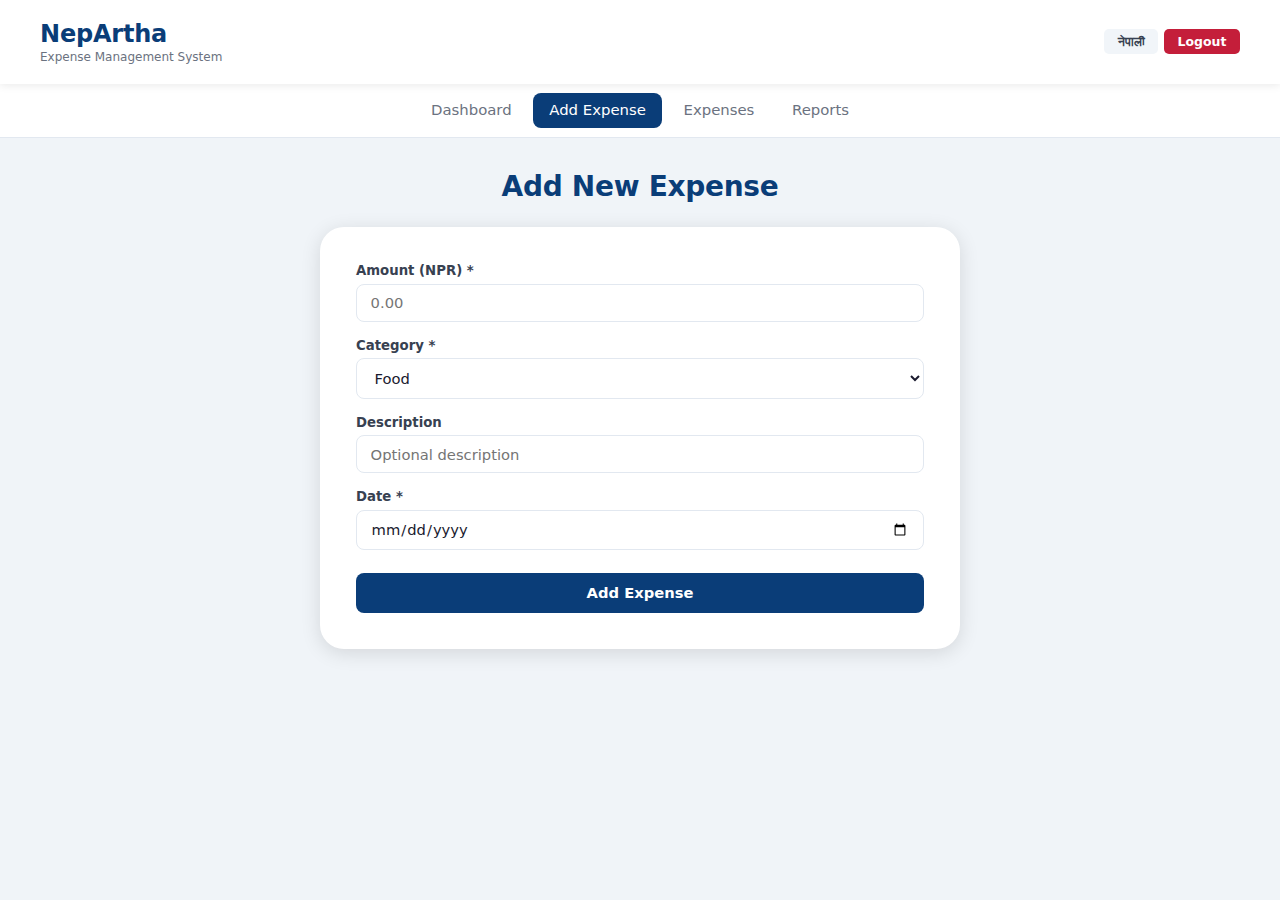
<file: frontend/addExpenses.html>
<!DOCTYPE html>
<html lang="en">
<head>
    <meta charset="UTF-8">
    <meta name="viewport" content="width=device-width, initial-scale=1.0">
    <title>NepArtha - Add Expense</title>
    <link rel="stylesheet" href="style.css">
</head>
<body>
  <!-- Navigation -->
    <nav class="navbar">
        <div class="nav-container">
            <div class="logo">
                <h1>नेपअर्थ (NepArtha)</h1>
                <p>Expense Management System</p>
            </div>
            <div class="nav-actions">
                <button id="langToggle" class="btn-secondary">नेपाली</button>
                
                <button onclick="logout()" class="btn-danger btn-small">Logout</button>
            </div>
        </div>
    </nav>

    <!-- Menu -->
    <div class="menu">
        <a href="index.html" class="menu-item">Dashboard</a>
        <a href="addExpenses.html" class="menu-item active">Add Expense</a>
        <a href="expenses.html" class="menu-item">Expenses</a>
        <a href="report.html" class="menu-item">Reports</a>
    </div>

    <!-- Main Content -->
    <div class="container">
        <h2 class="page-title" id="formTitle">Add New Expense</h2>

        <div class="form-container">
            <div class="form-card">
                <!-- Success/Error Messages -->
                <div id="successMsg" class="alert alert-success" style="display: none;"></div>
                <div id="errorMsg" class="alert alert-danger" style="display: none;"></div>

                <!-- Expense Form -->
                <div class="form-group">
                    <label for="amount">Amount (NPR) *</label>
                    <input type="number" id="amount" step="0.01" placeholder="0.00" required>
                </div>

                <div class="form-group">
                    <label for="category">Category *</label>
                    <select id="category" required>
                        <option value="Food"> Food</option>
                        <option value="Transport"> Transport</option>
                        <option value="Education">Education</option>
                        <option value="Entertainment">Entertainment</option>
                        <option value="Shopping"> Shopping</option>
                        <option value="Health">Health</option>
                        <option value="Bills">Bills</option>
                        <option value="Others"> Others</option>
                    </select>
                </div>

                <div class="form-group">
                    <label for="description">Description</label>
                    <input type="text" id="description" placeholder="Optional description">
                </div>

                <div class="form-group">
                    <label for="date">Date *</label>
                    <input type="date" id="date" required>
                </div>

                <div class="form-actions">
                    <button id="submitBtn" class="btn-primary">
                         Add Expense
                    </button>
                    <button id="cancelBtn" class="btn-secondary" style="display: none;">
                        Cancel
                    </button>
                </div>
            </div>
        </div>
    </div>
<script src="auth.js"></script>
    <script src="addExpenses.js"></script>
    
    <script src="translations.js"></script>
</body>
</html>
</file>
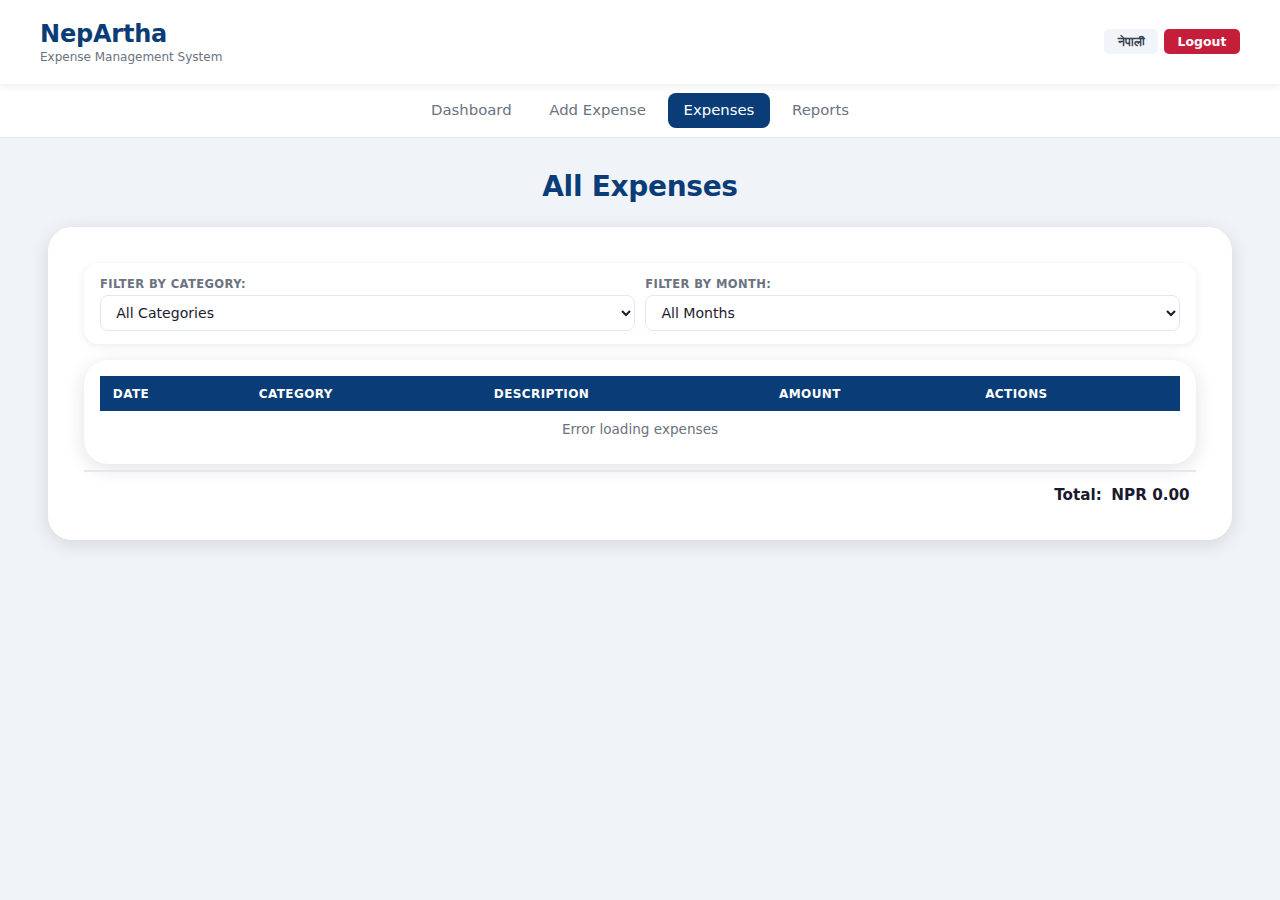
<file: frontend/expenses.html>
<!DOCTYPE html>
<html lang="en">
<head>
    <meta charset="UTF-8">
    <meta name="viewport" content="width=device-width, initial-scale=1.0">
    <title>NepArtha - Expenses</title>
    <link rel="stylesheet" href="style.css">
</head>
<body>
    <!-- Navigation -->
    <nav class="navbar">
        <div class="nav-container">
            <div class="logo">
                <h1>नेपअर्थ (NepArtha)</h1>
                <p>Expense Management System</p>
            </div>
            <div class="nav-actions">
                <button id="langToggle" class="btn-secondary">नेपाली</button>
                <button onclick="logout()" class="btn-danger btn-small">Logout</button>
            </div>
        </div>
    </nav>

    <!-- Menu -->
    <div class="menu">
        <a href="index.html" class="menu-item">Dashboard</a>
        <a href="addExpenses.html" class="menu-item">Add Expense</a>
        <a href="expenses.html" class="menu-item active">Expenses</a>
        <a href="report.html" class="menu-item">Reports</a>
    </div>

    <!-- Main Content -->
    <div class="container">
        <h2 class="page-title">All Expenses</h2>

        <div class="form-card">
            <!-- Filter Section -->
            <div class="filter-section">
                <div class="filter-group">
                    <label>Filter by Category:</label>
                    <select id="filterCategory">
                        <option value="all">All Categories</option>
                        <option value="Food">🍔 Food</option>
                        <option value="Transport">🚗 Transport</option>
                        <option value="Education">📚 Education</option>
                        <option value="Entertainment">🎮 Entertainment</option>
                        <option value="Shopping">🛍️ Shopping</option>
                        <option value="Health">🏥 Health</option>
                        <option value="Bills">📄 Bills</option>
                        <option value="Others">📌 Others</option>
                    </select>
                </div>

                <div class="filter-group">
                    <label>Filter by Month:</label>
                    <select id="filterMonth">
                        <option value="all">All Months</option>
                    </select>
                </div>
            </div>

            <!-- Expenses Table -->
            <div class="table-container">
                <table class="expenses-table">
                    <thead>
                        <tr>
                            <th>Date</th>
                            <th>Category</th>
                            <th>Description</th>
                            <th>Amount</th>
                            <th>Actions</th>
                        </tr>
                    </thead>
                    <tbody id="expensesTableBody">
                        <tr>
                            <td colspan="5" class="no-data">No expenses found.</td>
                        </tr>
                    </tbody>
                </table>
            </div>

            <!-- Total Summary -->
            <div class="summary-footer">
                <strong>Total:</strong>
                <span id="totalAmount">NPR 0.00</span>
            </div>
        </div>

        <!-- Delete Confirmation Modal — FIXED: class="modal-overlay" -->
        <div id="deleteModal" class="modal-overlay" style="display: none;">
            <div class="modal-content">
                <h3>Confirm Delete</h3>
                <p>Are you sure you want to delete this expense?</p>
                <div class="modal-actions">
                    <button id="confirmDeleteBtn" class="btn-danger">Delete</button>
                    <button id="cancelDelete" class="btn-secondary">Cancel</button>
                </div>
            </div>
        </div>

    </div>

    <script src="expenses.js"></script>
    <script src="translations.js"></script>
</body>
</html>
</file>
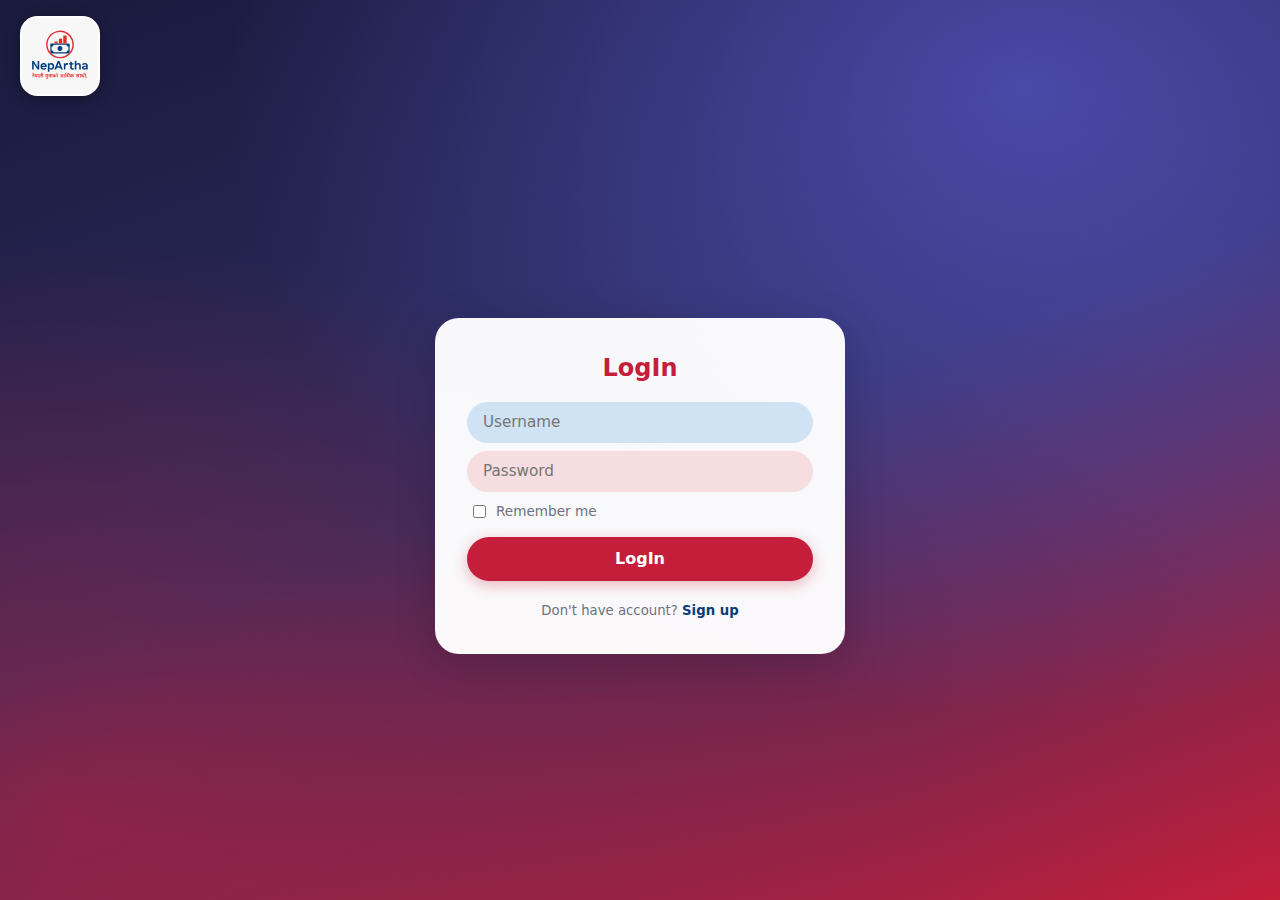
<file: frontend/login.html>
<!DOCTYPE html>
<html lang="en">

<head>
    <meta charset="UTF-8">
    <meta name="viewport" content="width=device-width, initial-scale=1.0">
    <link rel="stylesheet" href="style.css">
    <title>NepArtha Login</title>
</head>

<body>
    <div class="container-loginSignup">


        <!-- Logo -->
        <div class="logo">
            <img src="logo.svg" alt="">
        </div>

        <!-- Card -->
        <div class="card">
            <h1>LogIn</h1>
            <div id="errorMsg" class="error-message"></div>

            <form class="loginform" id="loginForm" action="index.html">
                <input class="input-blue" type="text" id="username" placeholder="Username" required>
                <input class="input-pink" type="password" id="password" placeholder="Password" required>

                <div class="remember">
                    <input type="checkbox" id="remember">
                    <label for="remember">Remember me</label>
                </div>

                <button type="submit">LogIn</button>

                <div class="link">
                    Don't have account? <a href="signup.html">Sign up</a>
                </div>
            </form>
        </div>
    </div>
    <script src="login.js"></script>
</body>

</html>
</file>
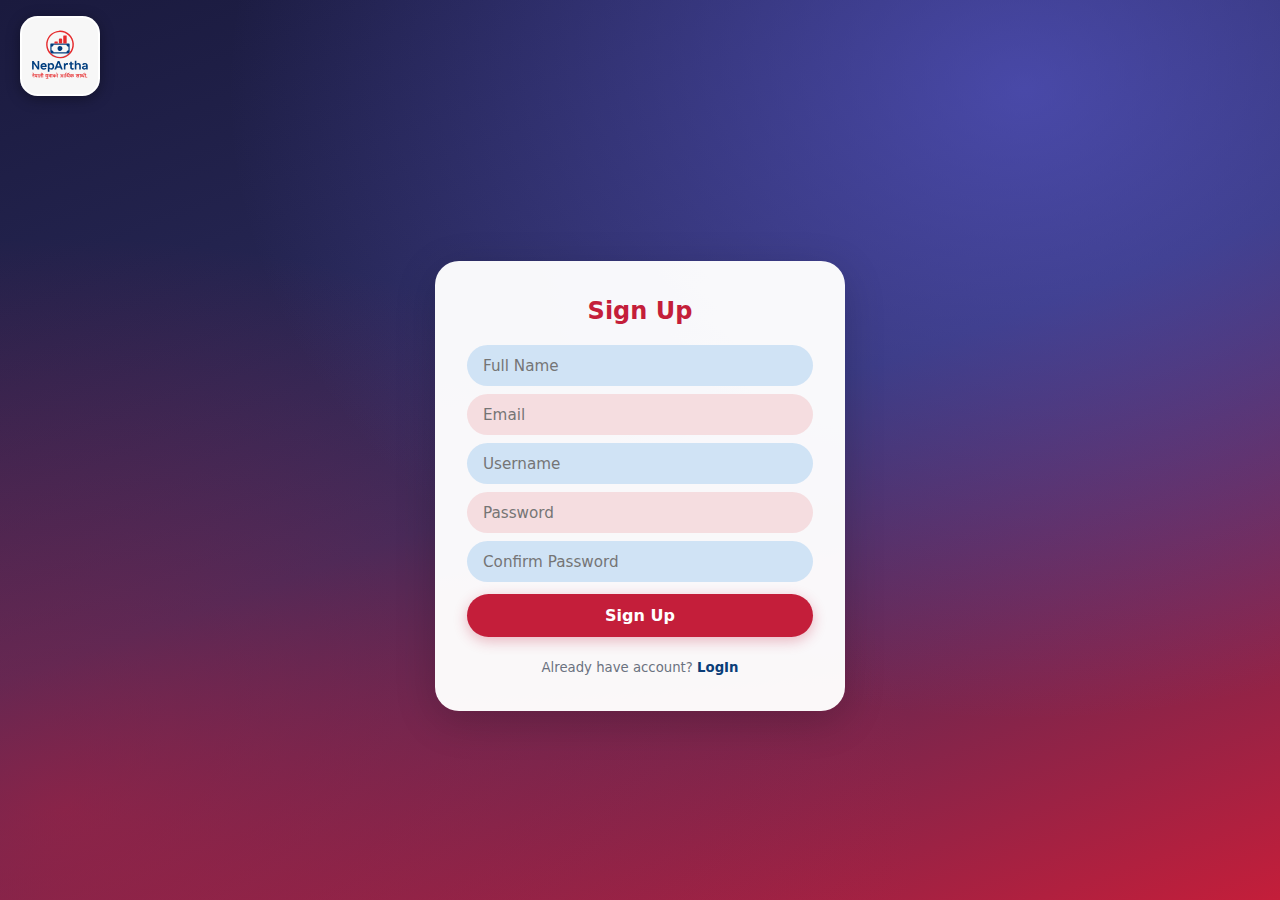
<file: frontend/signup.html>
<!DOCTYPE html>
<html lang="en">
<head>
<meta charset="UTF-8">
<meta name="viewport" content="width=device-width, initial-scale=1.0">
<link rel="stylesheet" href="style.css">
<title>NepArtha Sign Up</title>
</head>

<body>
<div class="container-loginSignup">

    <!-- Logo -->
    <div class="logo">
        <img src="logo.svg" alt="logo">
    </div>

    <!-- Card -->
    <div class="card">
        <h1>Sign Up</h1>
        <div id="errorMsg" class="error-message"></div>
        <div id="successMsg" class="success-message"></div>

        <form class="loginform" id="signupForm" action="login.html">
            <input class="input-blue" type="text" id="fullname" placeholder="Full Name" required>
            <input class="input-pink" type="email" id="email" placeholder="Email" required>
            <input class="input-blue" type="text" id="username" placeholder="Username" required>
            <input class="input-pink" type="password" id="password" placeholder="Password" required>
            <input class="input-blue" type="password" id="confirmPassword" placeholder="Confirm Password" required>

            <button type="submit">Sign Up</button>

            <div class="link">
                Already have account? <a href="login.html">LogIn</a>
            </div>
        </form>
    </div>
</div>
</div>
<script src="signup.js"></script>
</body>
</html>
</file>
<file: frontend/style.css>
/* ============================================================
   NepArtha — style.css
   ============================================================ */

/* ── Variables ─────────────────────────────────────────── */
:root {
    --blue:        #0A3D78;
    --blue-light:  #1a5aa8;
    --red:         #C41E3A;
    --red-light:   #e03353;
    --bg:          #f0f4f8;
    --white:       #ffffff;
    --input-blue:  #d0e3f5;
    --input-pink:  #f5dde0;
    --text-dark:   #1a1a2e;
    --text-muted:  #6b7280;
    --border:      #e2e8f0;
    --shadow-sm:   0 2px 8px rgba(0,0,0,.08);
    --shadow-md:   0 4px 20px rgba(0,0,0,.12);
    --shadow-lg:   0 10px 40px rgba(0,0,0,.18);
    --radius-sm:   8px;
    --radius-md:   14px;
    --radius-lg:   24px;
    --radius-pill: 999px;
    --font:        'Segoe UI', system-ui, sans-serif;
}

/* ── Reset ─────────────────────────────────────────────── */
*, *::before, *::after {
    margin: 0;
    padding: 0;
    box-sizing: border-box;
}

/* CRITICAL: never lock height — allow natural scroll */
html, body {
    font-family: var(--font);
    background: var(--bg);
    color: var(--text-dark);
    min-height: 100%;
    /* NO height:100%, NO overflow:hidden */
}

/* ============================================================
   AUTH PAGES  (login / signup)
   ============================================================ */

.container-loginSignup {
    min-height: 100vh;
    width: 100%;
    display: flex;
    align-items: center;
    justify-content: center;
    /* mobile: logo 64px + 12px top + 16px gap */
    padding: 6rem 1rem 2.5rem;
    background:
        radial-gradient(ellipse at 80% 10%, rgba(101,101,236,.55) 0%, transparent 55%),
        radial-gradient(ellipse at 5%  90%, rgba(196,30,58,.50)   0%, transparent 50%),
        linear-gradient(160deg, #1a1a3e 0%, #2d2d60 50%, #C41E3A 100%);
}

/* Logo — fixed top-LEFT on auth pages */
/* Auth pages — fixed top-left, grows with screen */
.logo img {
    position: fixed;
    top: 12px;
    left: 14px;
    width: 64px;
    height: 64px;
    object-fit: cover;
    border-radius: 22%;
    border: 2px solid rgba(255,255,255,.8);
    box-shadow: 0 3px 14px rgba(0,0,0,.35);
    background: #fff;
    z-index: 100;
    transition: width .2s, height .2s;
}

/* Card — centered by flex parent, no position:absolute */
.card {
    width: 100%;
    max-width: 380px;
    padding: 2rem 1.5rem 1.75rem;
    background: rgba(255,255,255,.97);
    border-radius: var(--radius-lg);
    box-shadow: var(--shadow-lg);
    text-align: center;
}

.card h1 {
    color: var(--red);
    font-size: 1.5rem;
    font-weight: 700;
    margin-bottom: 1.25rem;
}

.loginform {
    display: flex;
    flex-direction: column;
    gap: 0.5rem;
}

/* Inputs */
input {
    width: 100%;
    padding: 0.72rem 1rem;
    border: none;
    border-radius: var(--radius-pill);
    font-size: 0.95rem;
    font-family: var(--font);
    outline: none;
    color: var(--text-dark);
    margin-bottom: 0;
    transition: box-shadow .2s;
}
input:focus { box-shadow: 0 0 0 3px rgba(10,61,120,.2); }

.input-blue { background: var(--input-blue); }
.input-pink { background: var(--input-pink); }

/* Remember me */
.remember {
    display: flex;
    align-items: center;
    gap: 0.6rem;
    padding-left: 0.4rem;
    font-size: 0.85rem;
    color: var(--text-muted);
    margin: 0.2rem 0 0.4rem;
    text-align: left;
}
.remember input { width: auto; margin: 0; accent-color: var(--blue); }
.remember label { cursor: pointer; }

/* Auth submit button */
button {
    width: 100%;
    padding: 0.78rem 1rem;
    border: none;
    border-radius: var(--radius-pill);
    background: var(--red);
    color: #fff;
    font-size: 1rem;
    font-weight: 700;
    font-family: var(--font);
    cursor: pointer;
    transition: background .2s, transform .1s;
    box-shadow: 0 4px 14px rgba(196,30,58,.3);
    margin-top: 0.2rem;
}
button:hover  { background: var(--red-light); }
button:active { transform: scale(.98); }

/* Links */
.link { margin-top: 0.9rem; font-size: 0.83rem; color: var(--text-muted); }
.link a { color: var(--blue); text-decoration: none; font-weight: 600; }
.link a:hover { text-decoration: underline; }

/* Auth messages */
.msg-error, .error-message {
    display: none;
    background: #fef2f2;
    color: #c0392b;
    border-left: 4px solid var(--red);
    padding: 0.65rem 0.9rem;
    border-radius: var(--radius-sm);
    margin-bottom: 0.65rem;
    font-size: 0.85rem;
    text-align: left;
}
.msg-success, .success-message {
    display: none;
    background: #f0fdf4;
    color: #166534;
    border-left: 4px solid #22c55e;
    padding: 0.65rem 0.9rem;
    border-radius: var(--radius-sm);
    margin-bottom: 0.65rem;
    font-size: 0.85rem;
    text-align: left;
}
.field-error {
    display: none;
    color: var(--red);
    font-size: 0.76rem;
    margin: -0.2rem 0 0.25rem 0.4rem;
    text-align: left;
}

/* ============================================================
   NAVBAR  — mobile-first
   ─────────────────────────────────────────────────────────
   Layout on mobile (≤767px):
   Row 1: [Logo text]  ────────  [नेपाली] [Logout]
   Row 2: Welcome, User  (centered, full width)
   ============================================================ */

.navbar {
    background: var(--white);
    box-shadow: var(--shadow-sm);
    position: sticky;
    top: 0;
    z-index: 50;
    padding: 0.4rem 0;
}

.nav-container {
    max-width: 1280px;
    margin: 0 auto;
    padding: 0.5rem 1.25rem;
    display: flex;
    flex-wrap: wrap;
    align-items: center;
    justify-content: space-between;
    gap: 0.25rem;
}

/* Logo block — row 1, left */
.navbar .logo {
    flex: 0 0 auto;
}

.navbar .logo h1 {
    color: var(--blue);
    font-size: 1.1rem;        /* smaller on mobile so buttons fit */
    font-weight: 800;
    line-height: 1.2;
    letter-spacing: -.2px;
}

.navbar .logo p {
    color: var(--text-muted);
    font-size: 0.62rem;
    margin-top: 1px;
}

/* Override fixed logo inside navbar */
.navbar .logo img {
    position: static !important;
    transform: none !important;
    width: 36px;
    height: 36px;
    border-radius: 22%;
    border: 1.5px solid var(--border);
    box-shadow: var(--shadow-sm);
}

/* Buttons row — row 1, right */
.nav-actions {
    flex: 0 0 auto;
    display: flex;
    align-items: center;
    gap: 0.35rem;
}

/* ALL nav buttons always small */
.nav-actions button,
.btn-small {
    width: auto !important;
    padding: 0.28rem 0.65rem !important;
    font-size: 0.72rem !important;
    border-radius: 5px !important;
    font-weight: 600 !important;
    margin: 0 !important;
    box-shadow: none !important;
    white-space: nowrap !important;
}

/* Welcome — row 2, full width, centered */
.user-welcome {
    flex: 0 0 100%;
    order: 9;
    text-align: center;
    font-size: 1rem;          /* bigger on mobile */
    font-weight: 600;
    color: #1a1a2e;
    padding: 0.3rem 0 0.2rem;
    white-space: nowrap;
    overflow: hidden;
    text-overflow: ellipsis;
}

/* ============================================================
   MENU / TAB BAR
   ============================================================ */
.menu {
    background: var(--white);
    border-bottom: 1px solid var(--border);
    display: flex;
    justify-content: center;
    flex-wrap: wrap;
    gap: 0.15rem;
    padding: 0.4rem 0.5rem;
}

.menu-item {
    padding: 0.4rem 0.6rem;
    text-decoration: none;
    color: var(--text-muted);
    font-size: 0.78rem;
    font-weight: 500;
    border-radius: var(--radius-sm);
    transition: background .2s, color .2s;
    white-space: nowrap;
}

.menu-item:hover  { background: #f1f5f9; color: var(--blue); }
.menu-item.active { background: var(--blue); color: #fff; }

/* ============================================================
   PAGE WRAPPER  — never set height, let content grow
   ============================================================ */
.app-container,
.container {
    max-width: 1280px;
    margin: 0 auto;
    padding: 1rem 0.75rem 3rem;
    width: 100%;
}

.page-title {
    color: var(--blue);
    font-size: 1.3rem;
    font-weight: 800;
    letter-spacing: -.3px;
    margin-bottom: 1.25rem;
    text-align: center;
}

/* ============================================================
   APP BUTTONS
   ============================================================ */
.btn-primary, .btn-secondary, .btn-danger, .btn-success {
    display: inline-flex;
    align-items: center;
    justify-content: center;
    width: auto;
    padding: 0.55rem 1.1rem;
    border: none;
    border-radius: var(--radius-sm);
    font-size: 0.88rem;
    font-weight: 600;
    font-family: var(--font);
    cursor: pointer;
    transition: background .2s, transform .1s;
    margin-bottom: 0;
    box-shadow: none;
}
.btn-primary   { background: var(--blue);  color: #fff; }
.btn-primary:hover   { background: var(--blue-light); }
.btn-secondary { background: #f1f5f9; color: #374151; }
.btn-secondary:hover { background: #e2e8f0; }
.btn-danger    { background: var(--red);   color: #fff; }
.btn-danger:hover    { background: var(--red-light); }
.btn-success   { background: #16a34a; color: #fff; }
.btn-success:hover   { background: #15803d; }

/* ============================================================
   ALERTS
   ============================================================ */
.alert {
    padding: 0.8rem 1rem;
    border-radius: var(--radius-sm);
    font-size: 0.85rem;
    margin-bottom: 1rem;
    border-left: 4px solid;
}
.alert-success { background:#f0fdf4; color:#166534; border-color:#22c55e; }
.alert-danger  { background:#fef2f2; color:#991b1b; border-color:var(--red); }
.alert-warning { background:#fffbeb; color:#92400e; border-color:#f59e0b; }
.alert-info    { background:#eff6ff; color:#1e40af; border-color:#3b82f6; }

/* ============================================================
   DASHBOARD — SUMMARY CARDS
   ============================================================ */
.summary-cards {
    display: grid;
    grid-template-columns: 1fr;
    gap: 0.9rem;
    margin-bottom: 1.25rem;
}

.cards {
    background: var(--white);
    border-radius: var(--radius-lg);
    padding: 1rem 1.1rem;
    box-shadow: var(--shadow-md);
    display: flex;
    align-items: center;
    gap: 0.85rem;
    width: 100%;
    transition: transform .2s, box-shadow .2s;
}
.cards:hover { transform: translateY(-2px); box-shadow: var(--shadow-lg); }

.card-icon {
    font-size: 1.6rem;
    flex-shrink: 0;
    width: 46px;
    height: 46px;
    display: flex;
    align-items: center;
    justify-content: center;
    border-radius: 50%;
    background: var(--bg);
}

.card-content { flex: 1; min-width: 0; }

.card-label {
    color: var(--text-muted);
    font-size: 0.7rem;
    font-weight: 700;
    text-transform: uppercase;
    letter-spacing: .5px;
    margin-bottom: 0.25rem;
}

.card-value {
    font-size: 1.2rem;
    font-weight: 800;
    line-height: 1;
    letter-spacing: -.4px;
    /* prevent overflow on tiny screens */
    overflow: hidden;
    text-overflow: ellipsis;
    white-space: nowrap;
}

.card-red   .card-value { color: var(--red);  }
.card-blue  .card-value { color: var(--blue); }
.card-green .card-value { color: #16a34a;     }

.budget-header {
    display: flex;
    flex-direction: column;
    gap: 0.5rem;
}

.btn-edit-budget {
    width: fit-content !important;
    padding: 0.3rem 0.75rem !important;
    font-size: 0.75rem !important;
    border-radius: var(--radius-sm) !important;
    background: rgba(10,61,120,.08) !important;
    color: var(--blue) !important;
    font-weight: 600 !important;
    box-shadow: none !important;
    border: 1.5px solid rgba(10,61,120,.2) !important;
    margin: 0 !important;
    white-space: nowrap;
    align-self: flex-start;
    transition: background .2s !important;
}

.btn-edit-budget:hover { background: rgba(10,61,120,.15) !important; }

/* ============================================================
   DASHBOARD — CHARTS
   FIX: charts must not overflow their container on any screen
   ============================================================ */
.charts-row {
    display: grid;
    grid-template-columns: 1fr;
    gap: 0.9rem;
    margin-bottom: 1.25rem;
    /* ensure children can't overflow */
    min-width: 0;
}

.chart-container {
    background: var(--white);
    border-radius: var(--radius-lg);
    padding: 1.1rem;
    box-shadow: var(--shadow-md);
    /* CRITICAL: constrain canvas width */
    min-width: 0;
    overflow: hidden;
    width: 100%;
}

/* Chart.js canvas — always fill container, never overflow */
.chart-container canvas {
    max-width: 100% !important;
    width: 100% !important;
    height: auto !important;
}

.section-title {
    color: var(--text-dark);
    font-size: 0.92rem;
    font-weight: 700;
    margin-bottom: 0.85rem;
    letter-spacing: -.1px;
}

/* Recent transactions */
.transactions-list {
    display: flex;
    flex-direction: column;
    gap: 0.5rem;
    margin-top: 0.4rem;
}

.transaction-item {
    display: flex;
    align-items: center;
    justify-content: space-between;
    padding: 0.6rem 0.7rem;
    background: #f8fafc;
    border-radius: var(--radius-sm);
    gap: 0.6rem;
    transition: background .15s;
    min-width: 0;
}
.transaction-item:hover { background: #f1f5f9; }

.transaction-info { display: flex; align-items: center; gap: 0.6rem; min-width: 0; flex: 1; }

.transaction-icon {
    font-size: 1.1rem;
    flex-shrink: 0;
    width: 32px; height: 32px;
    display: flex; align-items: center; justify-content: center;
    background: var(--white);
    border-radius: 50%;
    box-shadow: var(--shadow-sm);
}

.transaction-details { min-width: 0; flex: 1; }

.transaction-details h4 {
    font-size: 0.83rem;
    font-weight: 600;
    color: var(--text-dark);
    white-space: nowrap;
    overflow: hidden;
    text-overflow: ellipsis;
}

.transaction-details p { font-size: 0.72rem; color: var(--text-muted); margin-top: 1px; }

.transaction-amount {
    font-size: 0.88rem;
    font-weight: 700;
    color: var(--red);
    flex-shrink: 0;
    white-space: nowrap;
}

/* ============================================================
   EXPENSES PAGE
   ============================================================ */

/* Filter */
.filter-section {
    background: var(--white);
    border-radius: var(--radius-md);
    padding: 0.85rem 1rem;
    box-shadow: var(--shadow-sm);
    margin-bottom: 1rem;
    display: flex;
    flex-direction: column;
    gap: 0.65rem;
}

.filter-group { display: flex; flex-direction: column; gap: 0.25rem; }

.filter-group label {
    font-size: 0.72rem;
    font-weight: 700;
    color: var(--text-muted);
    text-transform: uppercase;
    letter-spacing: .4px;
}

.filter-group select,
.filter-group input[type="date"] {
    padding: 0.5rem 0.7rem;
    border: 1.5px solid var(--border);
    border-radius: var(--radius-sm);
    font-size: 0.88rem;
    font-family: var(--font);
    color: var(--text-dark);
    background: #fff;
    outline: none;
    margin-bottom: 0;
    width: 100%;
}
.filter-group select:focus { border-color: var(--blue); }

/* Form card */
.form-card {
    background: var(--white);
    border-radius: var(--radius-lg);
    padding: 1.25rem;
    box-shadow: var(--shadow-md);
}

.form-container { max-width: 640px; margin: 0 auto; }

.form-group { margin-bottom: 1rem; }

.form-group label {
    display: block;
    font-size: 0.83rem;
    font-weight: 600;
    color: #374151;
    margin-bottom: 0.35rem;
}

.form-group input,
.form-group select,
.form-group textarea {
    width: 100%;
    padding: 0.6rem 0.85rem;
    border: 1.5px solid var(--border);
    border-radius: var(--radius-sm);
    font-size: 0.92rem;
    font-family: var(--font);
    color: var(--text-dark);
    background: #fff;
    outline: none;
    transition: border .2s, box-shadow .2s;
    margin-bottom: 0;
}
.form-group input:focus,
.form-group select:focus,
.form-group textarea:focus {
    border-color: var(--blue);
    box-shadow: 0 0 0 3px rgba(10,61,120,.1);
}
.form-group textarea { min-height: 80px; resize: vertical; }

.form-actions {
    display: flex;
    flex-direction: column;
    gap: 0.65rem;
    margin-top: 1.25rem;
}

.form-actions .btn-primary,
.form-actions .btn-secondary {
    width: 100%;
    padding: 0.7rem 1rem;
    font-size: 0.92rem;
    justify-content: center;
    border-radius: var(--radius-sm);
}

/* Table */
.table-container {
    background: var(--white);
    border-radius: var(--radius-lg);
    padding: 1rem;
    box-shadow: var(--shadow-md);
    overflow-x: auto;           /* horizontal scroll for table on mobile */
    margin-top: 1rem;
    -webkit-overflow-scrolling: touch;
}

.expenses-table {
    width: 100%;
    border-collapse: collapse;
    min-width: 520px;
}

.expenses-table th {
    background: var(--blue);
    color: #fff;
    padding: 0.65rem 0.8rem;
    text-align: left;
    font-size: 0.75rem;
    font-weight: 700;
    text-transform: uppercase;
    letter-spacing: .4px;
    white-space: nowrap;
}

.expenses-table td {
    padding: 0.65rem 0.8rem;
    border-bottom: 1px solid var(--border);
    font-size: 0.85rem;
    vertical-align: middle;
}
.expenses-table tr:last-child td { border-bottom: none; }
.expenses-table tr:hover td { background: #f8fafc; }

.category-badge {
    display: inline-block;
    padding: 0.2rem 0.55rem;
    border-radius: var(--radius-pill);
    font-size: 0.75rem;
    font-weight: 600;
}

.action-buttons { display: flex; gap: 0.35rem; flex-wrap: wrap; }

.btn-edit, .btn-delete, .btn-view {
    padding: 0.28rem 0.6rem;
    border: none;
    border-radius: var(--radius-sm);
    cursor: pointer;
    font-size: 0.76rem;
    font-weight: 600;
    font-family: var(--font);
    transition: background .2s;
}
.btn-edit   { background: #3b82f6; color: #fff; }
.btn-edit:hover   { background: #2563eb; }
.btn-view   { background: #16a34a; color: #fff; }
.btn-view:hover   { background: #15803d; }
.btn-delete { background: var(--red); color: #fff; }
.btn-delete:hover { background: var(--red-light); }

.summary-footer {
    display: flex;
    justify-content: flex-end;
    align-items: center;
    gap: 0.6rem;
    padding: 0.85rem 0.4rem 0;
    border-top: 2px solid var(--border);
    font-size: 0.95rem;
    font-weight: 700;
    color: var(--text-dark);
    margin-top: 0.4rem;
}

.no-data {
    text-align: center;
    padding: 2rem 1rem;
    color: var(--text-muted);
    font-size: 0.88rem;
}

/* ============================================================
   REPORTS PAGE
   FIX: charts overflow — wrap in container with overflow:hidden
   ============================================================ */
.section { margin-bottom: 1.75rem; }
.section:last-child { margin-bottom: 0; }

/* Budget setting */
.budget-setting { display: flex; flex-direction: column; gap: 0.65rem; }

.budget-setting input {
    padding: 0.6rem 0.85rem;
    border: 1.5px solid var(--border);
    border-radius: var(--radius-sm);
    font-size: 0.92rem;
    font-family: var(--font);
    background: #fff;
    outline: none;
    margin-bottom: 0;
    width: 100%;
}
.budget-setting input:focus {
    border-color: var(--blue);
    box-shadow: 0 0 0 3px rgba(10,61,120,.1);
}
.budget-setting .btn-primary { padding: 0.6rem 1.1rem; }

.info-text { font-size: 0.83rem; margin-top: 0.35rem; min-height: 1em; }

/* Budget overview */
.budget-overview {
    background: #f8fafc;
    border: 1.5px solid var(--border);
    border-radius: var(--radius-md);
    padding: 0.85rem 1rem;
    margin-bottom: 1.25rem;
}

.budget-item {
    display: flex;
    justify-content: space-between;
    align-items: center;
    padding: 0.4rem 0;
    border-bottom: 1px dashed var(--border);
}
.budget-item:last-of-type { border-bottom: none; }

.budget-label { font-size: 0.82rem; color: var(--text-muted); font-weight: 600; }
.budget-value { font-size: 0.95rem; font-weight: 700; color: var(--text-dark); }
.text-red { color: var(--red); }

/* Progress bar */
.progress-bar {
    width: 100%;
    height: 7px;
    background: var(--border);
    border-radius: var(--radius-pill);
    overflow: hidden;
    margin-top: 0.8rem;
}
.progress-fill {
    height: 100%;
    background: linear-gradient(90deg, var(--blue), var(--blue-light));
    border-radius: var(--radius-pill);
    transition: width .4s ease;
}
.progress-fill.over-budget {
    background: linear-gradient(90deg, var(--red), var(--red-light));
}

/* CHART ROW in reports — CRITICAL overflow fix */
.charts-row .chart-container {
    /* each chart gets its own scroll-safe box */
    position: relative;
    min-height: 220px;
}

/* Category breakdown */
.category-breakdown {
    display: flex;
    flex-direction: column;
    gap: 0;
}

.category-item {
    display: flex;
    align-items: center;
    gap: 0.6rem;
    padding: 0.55rem 0;
    border-bottom: 1px solid var(--border);
}
.category-item:last-child { border-bottom: none; }

.category-name  { font-size: 0.83rem; font-weight: 600; flex: 0 0 76px; white-space: nowrap; overflow: hidden; text-overflow: ellipsis; }
.category-bar   { flex: 1; height: 7px; background: var(--border); border-radius: var(--radius-pill); overflow: hidden; min-width: 0; }
.category-bar-fill { height: 100%; border-radius: var(--radius-pill); transition: width .5s ease; }
.category-amount { font-size: 0.83rem; font-weight: 700; color: var(--red); flex: 0 0 80px; text-align: right; white-space: nowrap; }

/* Export */
.export-buttons { display: flex; flex-wrap: wrap; gap: 0.6rem; }
.export-buttons .btn-secondary { padding: 0.6rem 1rem; font-size: 0.85rem; }

/* ============================================================
   MODAL
   ============================================================ */
.modal-overlay {
    position: fixed;
    inset: 0;
    background: rgba(0,0,0,.5);
    display: none;
    align-items: center;
    justify-content: center;
    z-index: 9000;
    padding: 1rem;
}

.modal-content {
    background: var(--white);
    padding: 1.5rem;
    border-radius: var(--radius-lg);
    width: 100%;
    max-width: 420px;
    box-shadow: var(--shadow-lg);
    max-height: 90vh;
    overflow-y: auto;
}
.modal-content h2,
.modal-content h3 { color: var(--blue); font-size: 1.05rem; font-weight: 700; margin-bottom: 0.65rem; }
.modal-content p  { color: var(--text-muted); font-size: 0.88rem; }

.modal-title  { color: var(--blue); font-size: 1.1rem; font-weight: 700; }
.modal-close  { background: none; border: none; font-size: 1.3rem; cursor: pointer; color: var(--text-muted); width: auto; box-shadow: none; }
.modal-close:hover { color: var(--red); }

.modal-body { margin-bottom: 0.85rem; }
.modal-body label { display: block; font-size: 0.83rem; font-weight: 600; color: #374151; margin-bottom: 0.35rem; }

.modal-input {
    width: 100%;
    padding: 0.6rem 0.85rem;
    border: 1.5px solid var(--border);
    border-radius: var(--radius-sm);
    font-size: 0.92rem;
    font-family: var(--font);
    outline: none;
    margin-bottom: 0;
    background: #fff;
}
.modal-input:focus { border-color: var(--blue); box-shadow: 0 0 0 3px rgba(10,61,120,.1); }

.modal-actions {
    display: flex;
    flex-direction: column;
    gap: 0.55rem;
    margin-top: 1.1rem;
}
.modal-actions .btn-danger,
.modal-actions .btn-secondary,
.modal-actions .btn-save,
.modal-actions .btn-cancel {
    width: 100%;
    padding: 0.65rem 1rem;
    font-size: 0.88rem;
    border-radius: var(--radius-sm);
    font-weight: 600;
    cursor: pointer;
    border: none;
    transition: background .2s;
    box-shadow: none;
    font-family: var(--font);
}
.btn-save   { background: var(--blue); color: #fff; }
.btn-save:hover   { background: var(--blue-light); }
.btn-cancel { background: #f1f5f9; color: #374151; }
.btn-cancel:hover { background: #e2e8f0; }

/* ============================================================
   MISC
   ============================================================ */
.spinner {
    border: 3px solid var(--border);
    border-top-color: var(--blue);
    border-radius: 50%;
    width: 34px; height: 34px;
    animation: spin .8s linear infinite;
    margin: 2rem auto;
}
@keyframes spin { to { transform: rotate(360deg); } }

.pagination {
    display: flex;
    justify-content: center;
    align-items: center;
    gap: 0.35rem;
    margin-top: 1.25rem;
    flex-wrap: wrap;
}
.pagination button {
    width: auto;
    padding: 0.4rem 0.75rem;
    background: var(--white);
    color: var(--text-dark);
    border: 1.5px solid var(--border);
    border-radius: var(--radius-sm);
    font-size: 0.82rem;
    box-shadow: none;
    margin: 0;
}
.pagination button.active { background: var(--blue); color: #fff; border-color: var(--blue); }
.pagination button:disabled { opacity: .4; cursor: not-allowed; }

.empty-state { text-align: center; padding: 2.5rem 1rem; }
.empty-icon  { font-size: 2.5rem; color: #d1d5db; margin-bottom: 0.65rem; }
.empty-title { font-size: 1.05rem; color: var(--text-muted); margin-bottom: 0.35rem; }
.empty-text  { font-size: 0.85rem; color: #9ca3af; margin-bottom: 1rem; }

/* ============================================================
   TABLET  ≥ 600px
   ============================================================ */
@media (min-width: 600px) {

    /* Navbar — unwrap to single row */
    .nav-container {
        flex-wrap: nowrap;
        padding: 0.65rem 1.5rem;
    }

    .navbar .logo h1 { font-size: 1.25rem; }

    /* Welcome moves between logo and buttons, centered */
    .user-welcome {
        flex: 1;
        order: 0;
        font-size: 1.1rem;
        font-weight: 600;
        color: #1a1a2e;
        padding: 0;
    }

    /* Menu */
    .menu-item { font-size: 0.85rem; padding: 0.5rem 0.85rem; }

    /* Content */
    .app-container,
    .container { padding: 1.25rem 1.25rem 3.5rem; }

    /* Summary cards 2-col */
    .summary-cards { grid-template-columns: repeat(2, 1fr); gap: 1rem; }

    /* Filter inline */
    .filter-section { flex-direction: row; flex-wrap: wrap; }
    .filter-group { flex: 1; min-width: 140px; }

    /* Form */
    .form-actions { flex-direction: row; gap: 0.85rem; }
    .form-actions .btn-primary,
    .form-actions .btn-secondary { flex: 1; }

    /* Budget inline */
    .budget-setting { flex-direction: row; align-items: center; }
    .budget-setting input { flex: 1; }

    /* Export */
    .export-buttons { flex-direction: row; }

    /* Modal actions row */
    .modal-actions { flex-direction: row; justify-content: flex-end; }
    .modal-actions .btn-danger,
    .modal-actions .btn-secondary,
    .modal-actions .btn-save,
    .modal-actions .btn-cancel { width: auto; min-width: 90px; }
}

/* ============================================================
   TABLET  ≥ 768px
   ============================================================ */
@media (min-width: 768px) {

    /* Auth — padding-top accounts for larger logo (72px + 14px + gap) */
    .container-loginSignup { padding-top: 6.5rem; }
    .card { max-width: 410px; padding: 2.25rem 2rem; }

    /* Logo scales up on tablet */
    .logo img { width: 72px; height: 72px; top: 14px; left: 18px; }
    .navbar .logo img { width: 40px; height: 40px; }

    /* Navbar */
    .nav-container { padding: 0.75rem 2rem; }
    .navbar .logo h1 { font-size: 1.5rem; }
    .navbar .logo p  { font-size: 0.75rem; }
    .nav-actions button, .btn-small {
        padding: 0.32rem 0.85rem !important;
        font-size: 0.78rem !important;
    }
    .user-welcome { font-size: 1.25rem; font-weight: 700; color: #1a1a2e; }

    /* Menu */
    .menu { padding: 0.55rem 2rem; gap: 0.35rem; }
    .menu-item { font-size: 0.93rem; padding: 0.55rem 1rem; }

    /* Content */
    .app-container,
    .container { padding: 1.75rem 2rem 4rem; }
    .page-title { font-size: 1.75rem; margin-bottom: 1.5rem; }

    /* Charts 2-col */
    .charts-row { grid-template-columns: repeat(2, 1fr); gap: 1.1rem; }

    /* Summary cards 2-col */
    .summary-cards { grid-template-columns: repeat(2, 1fr); gap: 1.1rem; }

    /* Form */
    .form-card { padding: 1.75rem 2rem; }

    /* Category */
    .category-name  { flex: 0 0 100px; }
    .category-amount { flex: 0 0 95px; }
}

/* ============================================================
   DESKTOP  ≥ 1024px
   ============================================================ */
@media (min-width: 1024px) {
    /* Logo bigger on desktop */
    .logo img { width: 80px; height: 80px; top: 16px; left: 20px; }
    .navbar .logo img { width: 44px; height: 44px; }
    /* padding-top: logo 80px + 16px top + gap */
    .container-loginSignup { padding-top: 7rem; }

    .nav-container { padding: 0.85rem 2.5rem; }

    .app-container,
    .container { padding: 2rem 3rem 4rem; }

    .summary-cards { grid-template-columns: repeat(3, 1fr); }
    .charts-row { grid-template-columns: repeat(auto-fit, minmax(380px, 1fr)); }

    .expenses-table { min-width: auto; }
    .form-card { padding: 2.25rem; }
    .category-name  { flex: 0 0 120px; }
    .category-amount { flex: 0 0 110px; }
}

/* ============================================================
   LARGE DESKTOP  ≥ 1440px
   ============================================================ */
@media (min-width: 1440px) {
    /* Logo largest on big screens */
    .logo img { width: 88px; height: 88px; top: 18px; left: 24px; }
    .navbar .logo img { width: 48px; height: 48px; }
    /* padding-top: logo 88px + 18px top + gap */
    .container-loginSignup { padding-top: 7.5rem; }

    .nav-container { padding: 0.9rem 3rem; }

    .page-title { font-size: 2rem; }
    .app-container,
    .container { padding: 2.25rem 4rem 4rem; }
}

/* ============================================================
   PRINT
   ============================================================ */
@media print {
    .navbar, .menu, .filter-section,
    .btn-edit, .btn-delete, .btn-view,
    .modal-overlay, .export-buttons { display: none !important; }
    body { background: #fff; }
    .app-container, .container { padding: 0; max-width: 100%; }
    .table-container, .chart-container,
    .summary-cards, .form-card { box-shadow: none; page-break-inside: avoid; }
}

/* ============================================================
   TINY SCREEN  ≤ 320px  (e.g. iPhone SE 1st gen)
   ============================================================ */
@media (max-width: 320px) {

    /* Cards take 90% width and center */
    .summary-cards {
        display: flex;
        flex-direction: column;
        align-items: center;
        gap: 0.9rem;
        padding: 0.5rem 0;
    }

    .cards {
        width: 90%;
        max-width: 90%;
        padding: 1rem 1.1rem;
    }

    /* Slightly smaller card text */
    .card-value  { font-size: 1.2rem; }
    .card-label  { font-size: 0.7rem; }
    .card-icon   { width: 42px; height: 42px; font-size: 1.4rem; }

    /* Welcome smaller so it fits */
    .user-welcome { font-size: 0.88rem; }

    /* Page padding tighter */
    .app-container,
    .container { padding: 1rem 0.6rem 2.5rem; }

    .page-title { font-size: 1.2rem; }

    /* Nav tighter */
    .navbar .logo h1 { font-size: 1rem; }
    .navbar .logo p  { display: none; }
}
</file>
